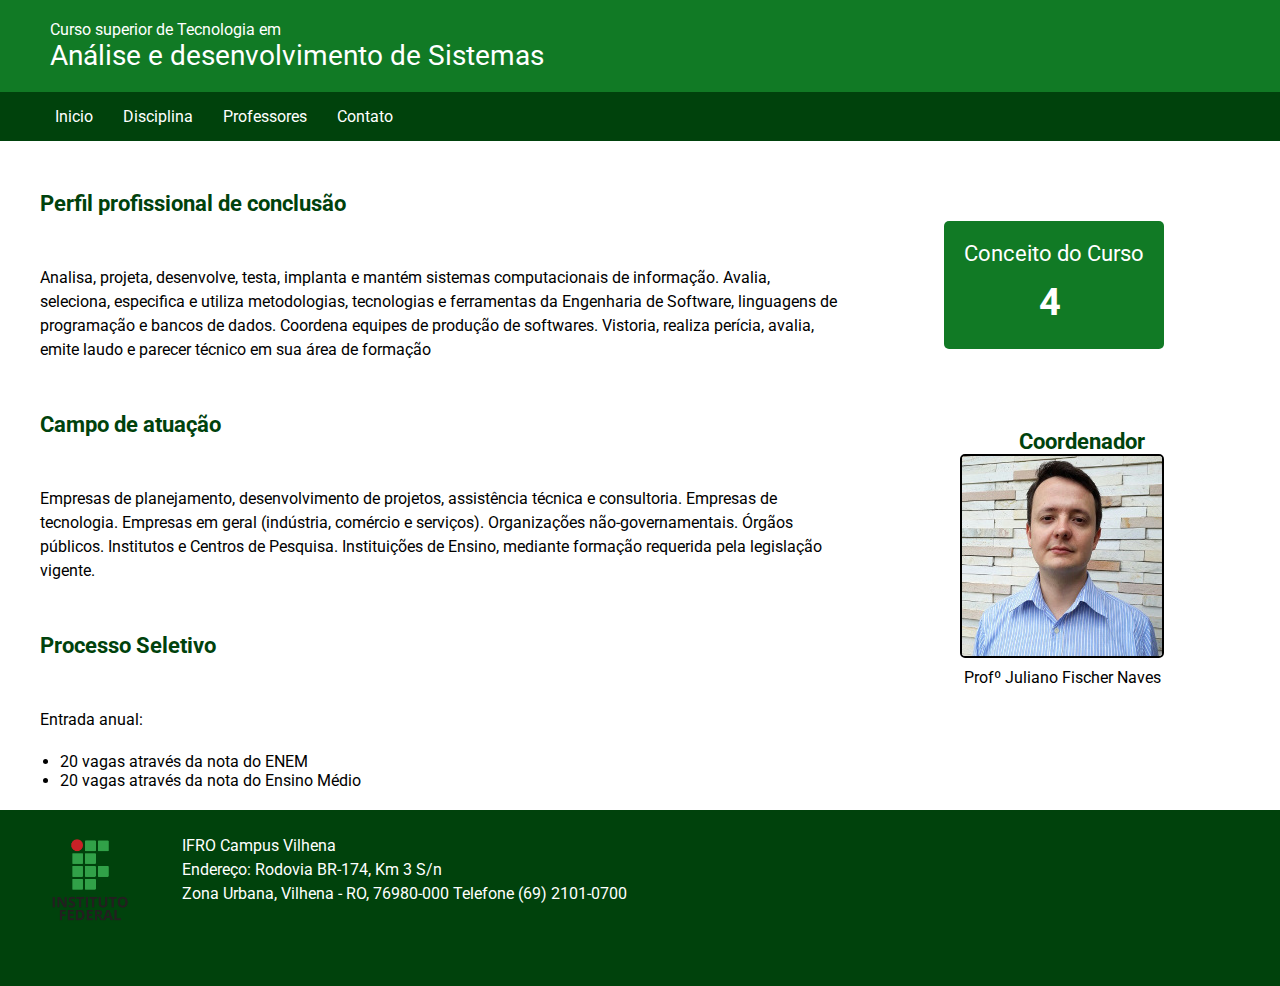
<file: index.html>
<!DOCTYPE html>
<html lang="PT-BR">
<head>
    <meta charset="UTF-8">
    <title>Curso CST em ADS</title>
    <link rel="stylesheet" href="estilo.css">
    <link href="https://fonts.googleapis.com/css?family=Roboto&display=swap" rel="stylesheet">
</head>
<body>
    <header class = "cabecalho">
        
        <div class="container">
            
            
            <div><a href="#"><img class = "cabecalho__imagem" src="imagens/icone_menu.png" alt="icone de menu"></a></div>
            <div class = "cabecalho__informacoes">
            <div class = "cabecalho_titulo">Curso superior de Tecnologia em</div>
            <div class = "cabecalho_titulo--menor">Análise e desenvolvimento de Sistemas</div> 
       </div>
          
        </div>
    
      <nav > 
              <ul class="cabecalho__menu container">
                      <li class="cabecalho__menu-item">Inicio</li>
                        <li class="cabecalho__menu-item">Disciplina</li>
                        <li class="cabecalho__menu-item">Professores</li>
                        <li class="cabecalho__menu-item">Contato</li>
                </ul>
        
            </nav>
    </header>
    <main class="sessoes__boxes container">
        <div>
                <div class = "corpo__artigos container">
                        <div>
                    <section class = "sessaoArtigo ">
                        <article>
                            <h1 class = "sessaoArtigo_titulo">Perfil profissional de conclusão</h1>
                            <p class = "sessaoArtigo_texto">Analisa, projeta, desenvolve, testa, implanta e mantém sistemas computacionais
                                de informação. Avalia, seleciona, especifica e utiliza metodologias, tecnologias
                                e ferramentas da Engenharia de Software, linguagens de programação e bancos
                                de dados. Coordena equipes de produção de softwares. Vistoria, realiza perícia,
                                avalia, emite laudo e parecer técnico em sua área de formação</p>
                        </article>
                    </section>
                </div>
                <div>
                    <section class = "sessaoArtigo ">
                        <article>
                            <h1 class = "sessaoArtigo_titulo">Campo de atuação</h1>
                            <p class = "sessaoArtigo_texto">Empresas de planejamento, desenvolvimento de projetos, assistência técnica e consultoria.
                Empresas de tecnologia.
                Empresas em geral (indústria, comércio e serviços).
                Organizações não-governamentais.
                Órgãos públicos.
                Institutos e Centros de Pesquisa.
                Instituições de Ensino, mediante formação requerida pela legislação vigente.
                            </p>
                        </article>
                    </section>
                </div>
                <div>
                    <section class="sessaoArtigo ">
                        <article>
                            <h1 class = "sessaoArtigo_titulo">Processo Seletivo</h1>
                                <div class = "sessaoArtigo_texto">Entrada anual:
                                </div>
                                <div>
                                    <ul class="sessaoArtigo__lista">
                                        <li>20 vagas através da nota do ENEM</li>
                                        <li>20 vagas através da nota do Ensino Médio</li>
                                    </ul>
                                </div>
                            
                        </article>
                    </section>
                </div>
               
                </div>
               
        </div>
        <div class="sessao__esquerdo">
        <div class = "sessao__conceito-professor">
                <section class = "sessaoConceito ">
                   
                    <div class = "sessaoConceito_Titulo">Conceito do Curso</div> 
                    <div class = "sessaoConceito_Nota">4</div> 
                
                    </div>
                </section>
                <div class = "sessaoCoordenador">
                <section class="sessaoArtigo">
                   
                            <div class = "titulo-professor"><strong>Coordenador</strong></div>
                            <div align = "center" >
                                <img class = "sessaoArtigo__imagem" src="imagens/juliano-naves.jpg" alt="professor Juliano">
                            </div>
                           
                                        <p class = "sessaoArtigo_texto--nomeCoordenador">Profº Juliano Fischer Naves</p>
                   
                </section>
            </div>
            </div>
    </main>
    
    <footer class = "rodape">
        <div class = "container">
            <img src="imagens/ifro_footer.png" alt="Logo do IFRO">
            <div class="rodape__texto">
                <div>IFRO Campus Vilhena</div>
                <div>
                   Endereço: Rodovia BR-174, Km 3 S/n
                </div>
                <div>
                    Zona Urbana, Vilhena - RO, 76980-000
                    Telefone (69) 2101-0700
                </div>
            </div>
        </div>
    </footer>
</body>
</html>
</file>
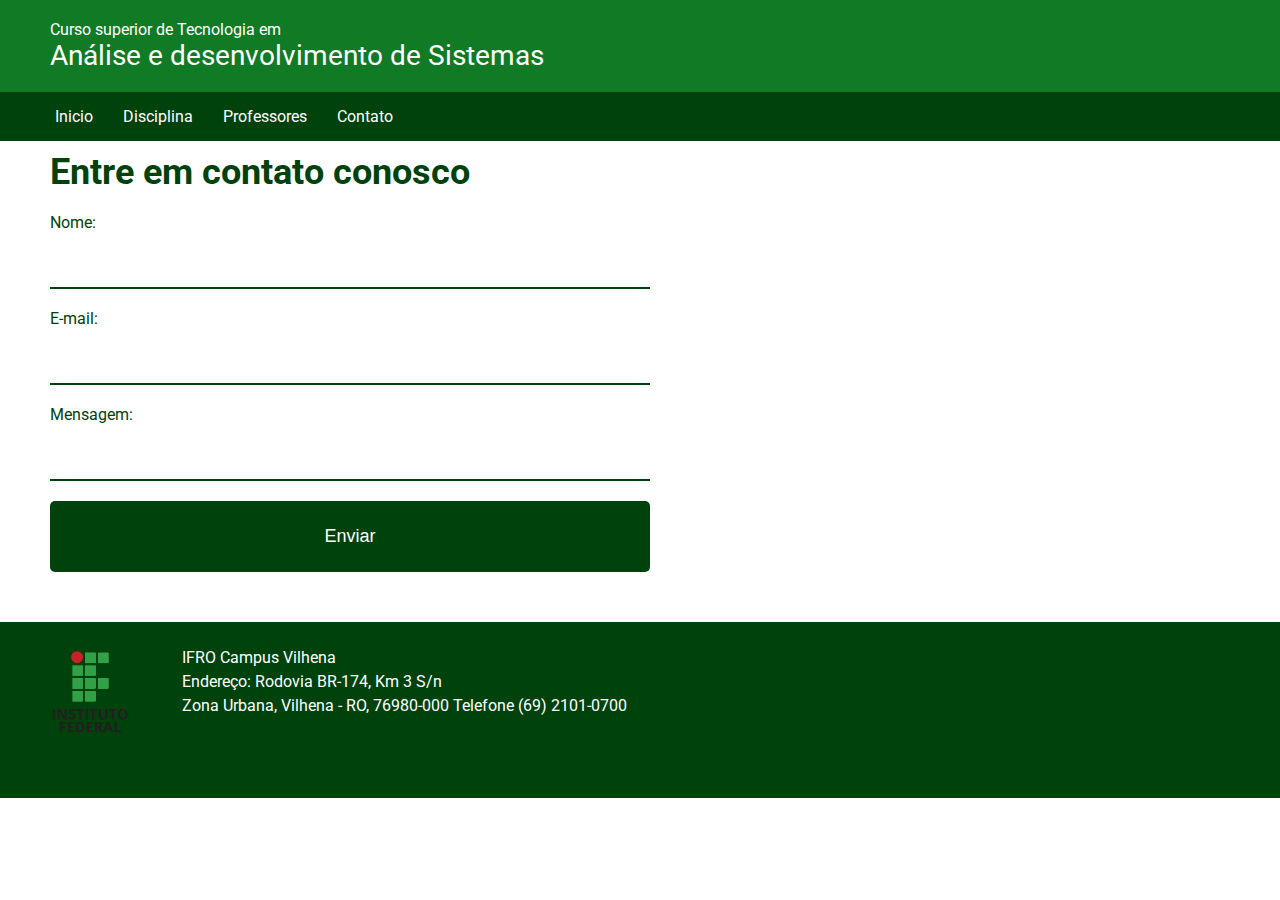
<file: contato.html>
<!DOCTYPE html>
<html lang="PT-BR">
<head>
    <meta charset="UTF-8">
    <title>Curso CST em ADS</title>
    <link rel="stylesheet" href="estilo.css">
    <link href="https://fonts.googleapis.com/css?family=Roboto&display=swap" rel="stylesheet">
</head>
<body>
    <header class = "cabecalho">
        
        <div class="container">
            
            
            <div><a href="#"><img class = "cabecalho__imagem" src="imagens/icone_menu.png" alt="icone de menu"></a></div>
            <div class = "cabecalho__informacoes">
            <div class = "cabecalho_titulo">Curso superior de Tecnologia em</div>
            <div class = "cabecalho_titulo--menor">Análise e desenvolvimento de Sistemas</div> 
       </div>
          
        </div>
    
      <nav > 
              <ul class="cabecalho__menu container">
                      <li class="cabecalho__menu-item">Inicio</li>
                        <li class="cabecalho__menu-item">Disciplina</li>
                        <li class="cabecalho__menu-item">Professores</li>
                        <li class="cabecalho__menu-item">Contato</li>
                </ul>
        
            </nav>
    </header>
<main class = "container">
    <h1 class="contato-titulo">Entre em contato conosco</h1>
<div class = "form">
    <form>
        <div>
            <div> <label class = "label" for="nome">Nome:</label></div>
            <div><input class = "form__enviar" type="text" name="nome" id="nome"></div>
        </div>
             <div>
                <div> <label class = "label" for="email">E-mail:</label></div>
                <div><input class = "form__enviar" type="text" name="email" id="email"></div>
            </div>
            <div>
                    <div> <label class = "label" for="email">Mensagem:</label></div>
                    <div><input class = "form__enviar" type="text" name="mensagem" id="email"></div>
                </div>
                <div>
                    <input class = "form__btn-enviar" type="submit" value="Enviar">
                </div>
    </form>
</div>
</main>
   
    <footer class = "rodape">
        <div class = "container">
            <img src="imagens/ifro_footer.png" alt="Logo do IFRO">
            <div class="rodape__texto">
                <div>IFRO Campus Vilhena</div>
                <div>
                   Endereço: Rodovia BR-174, Km 3 S/n
                </div>
                <div>
                    Zona Urbana, Vilhena - RO, 76980-000
                    Telefone (69) 2101-0700
                </div>
            </div>
        </div>
    </footer>
</body>
</html>
</file>
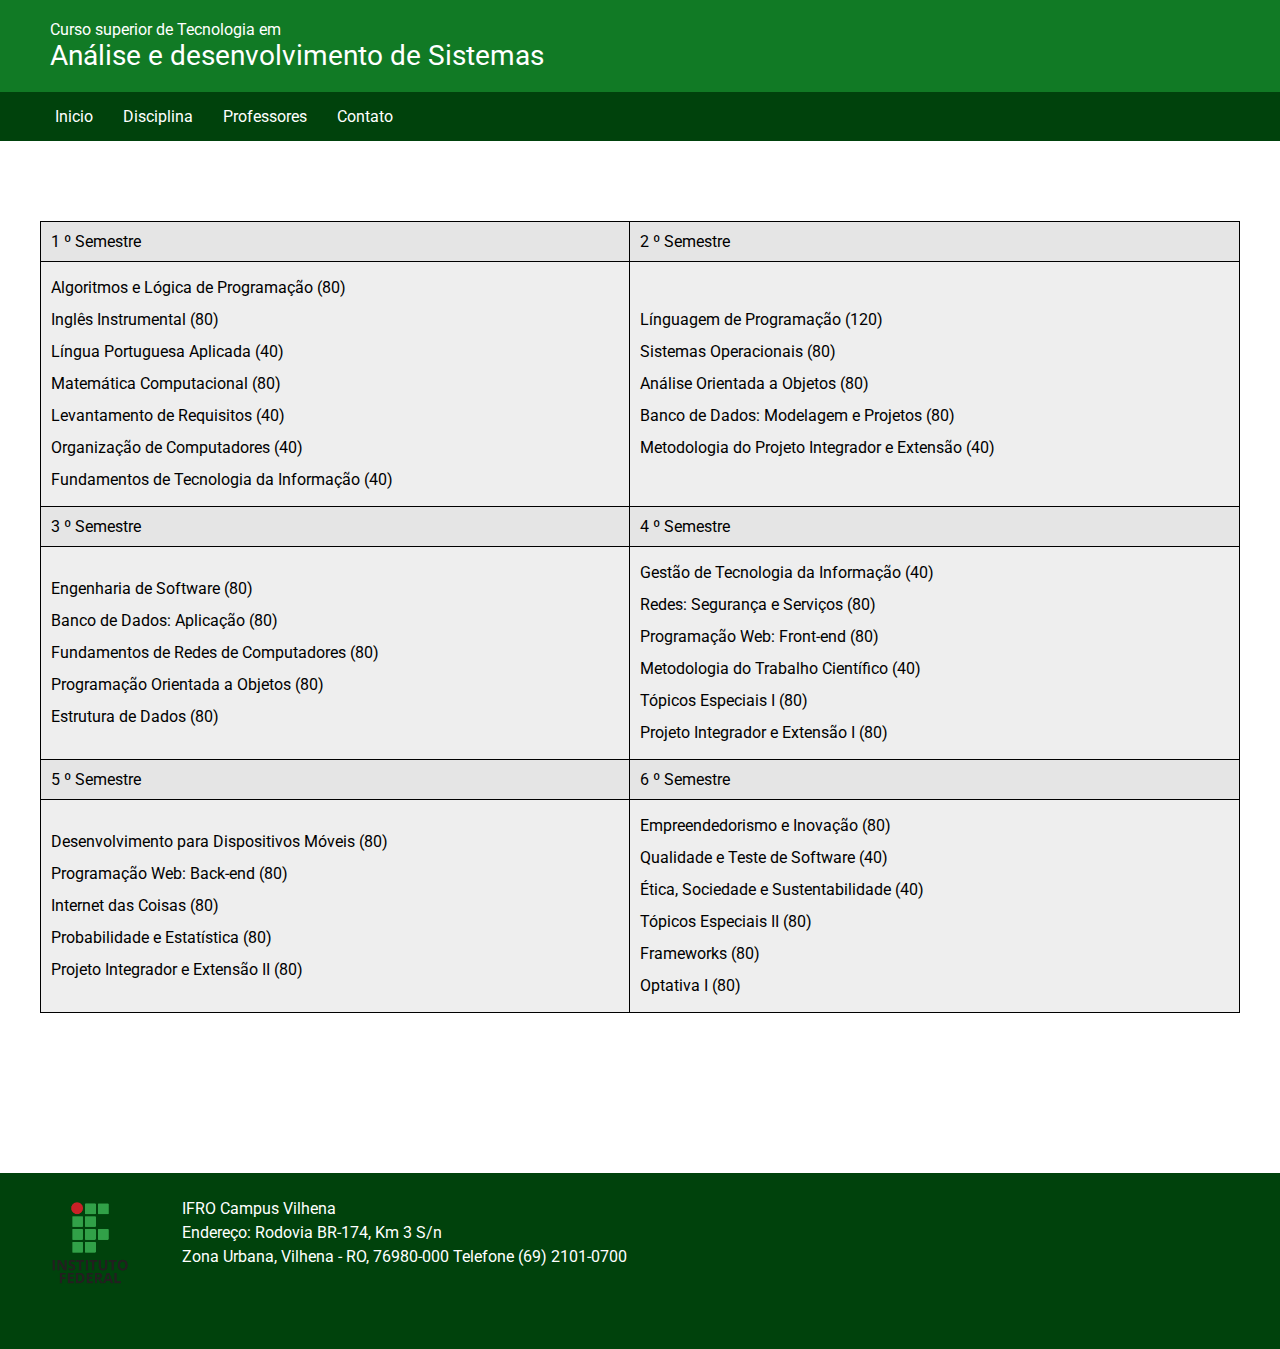
<file: disciplinas.html>
<!DOCTYPE html>
<html lang="PT-BR">
<head>
    <meta charset="UTF-8">
    <title>Curso CST em ADS</title>
    <link rel="stylesheet" href="estilo.css">
    <link href="https://fonts.googleapis.com/css?family=Roboto&display=swap" rel="stylesheet">
</head>
<body>
    <header class = "cabecalho">
        
        <div class="container">
            
            
            <div><a href="#"><img class = "cabecalho__imagem" src="imagens/icone_menu.png" alt="icone de menu"></a></div>
            <div class = "cabecalho__informacoes">
            <div class = "cabecalho_titulo">Curso superior de Tecnologia em</div>
            <div class = "cabecalho_titulo--menor">Análise e desenvolvimento de Sistemas</div> 
       </div>
          
        </div>
    
      <nav > 
              <ul class="cabecalho__menu container">
                      <li class="cabecalho__menu-item">Inicio</li>
                        <li class="cabecalho__menu-item">Disciplina</li>
                        <li class="cabecalho__menu-item">Professores</li>
                        <li class="cabecalho__menu-item">Contato</li>
                </ul>
        
            </nav>
    </header>
<main>
<table class="table container">
    <tr>
       <td class = "tabela-coluna__titulo">1 º Semestre</td>
       <td class = "tabela-coluna__titulo tabela__mobile">2 º Semestre</td>
    </tr>
    <tr>
            <td>
                <p>
                    Algoritmos e Lógica de Programação (80)<br> 
                    Inglês Instrumental (80) <br>
                    Língua Portuguesa Aplicada (40)<br> 
                    Matemática Computacional (80)<br>
                    Levantamento de Requisitos (40)<br> 
                    Organização de Computadores (40)<br>
                    Fundamentos de Tecnologia da Informação (40)<br>
                </p>
            </td>
            <td class = "tabela__mobile">
                <p>     Línguagem de Programação (120)<br> 
                        Sistemas Operacionais (80) <br>
                        Análise Orientada a Objetos (80)<br> 
                        Banco de Dados: Modelagem e Projetos (80)<br> 
                        Metodologia do Projeto Integrador e Extensão (40) <br>
                </p>
            </td>
    </tr>
    <tr>
        <td class = "tabela-coluna__titulo">3 º Semestre</td>
        <td class = "tabela-coluna__titulo tabela__mobile">4 º Semestre</td>
    </tr>
    <tr>
            <td>
                <p>
                    Engenharia de Software (80) <br>
                    Banco de Dados: Aplicação (80) <br>
                    Fundamentos de Redes de Computadores (80)<br> 
                    Programação Orientada a Objetos (80) <br>
                    Estrutura de Dados (80)</td>
                </p>
            <td class = "tabela__mobile"><p>
                   Gestão de Tecnologia da Informação (40) <br>
                    Redes: Segurança e Serviços (80) <br>
                    Programação Web: Front-end (80) <br>
                    Metodologia do Trabalho Científico (40)<br> 
                    Tópicos Especiais I (80) <br>
                    Projeto Integrador e Extensão I (80) <br>
            </p></td>
    </tr>
    <tr>
            <td class = "tabela-coluna__titulo">5 º Semestre</td>
            <td class = "tabela-coluna__titulo tabela__mobile">6 º Semestre</td>

        </tr>
        <tr>
            <td> <p>
                Desenvolvimento para Dispositivos Móveis (80)<br> 
                Programação Web: Back-end (80) <br>
                Internet das Coisas (80) <br>
                Probabilidade e Estatística (80) <br>
                Projeto Integrador e Extensão II (80)
            </p>
             </td>
            <td class = "tabela__mobile">
                <p>
                        Empreendedorismo e Inovação (80) <br>
                        Qualidade e Teste de Software (40) <br>
                        Ética, Sociedade e Sustentabilidade (40)<br> 
                        Tópicos Especiais II (80) <br>
                        Frameworks (80) <br>
                        Optativa I (80)<br>
                </p>
            </td>
        </tr>

       
</table>

</main>


   
    <footer class = "rodape">
        <div class = "container">
            <img src="imagens/ifro_footer.png" alt="Logo do IFRO">
            <div class="rodape__texto">
                <div>IFRO Campus Vilhena</div>
                <div>
                   Endereço: Rodovia BR-174, Km 3 S/n
                </div>
                <div>
                    Zona Urbana, Vilhena - RO, 76980-000
                    Telefone (69) 2101-0700
                </div>
            </div>
        </div>
    </footer>
</body>
</html>
</file>
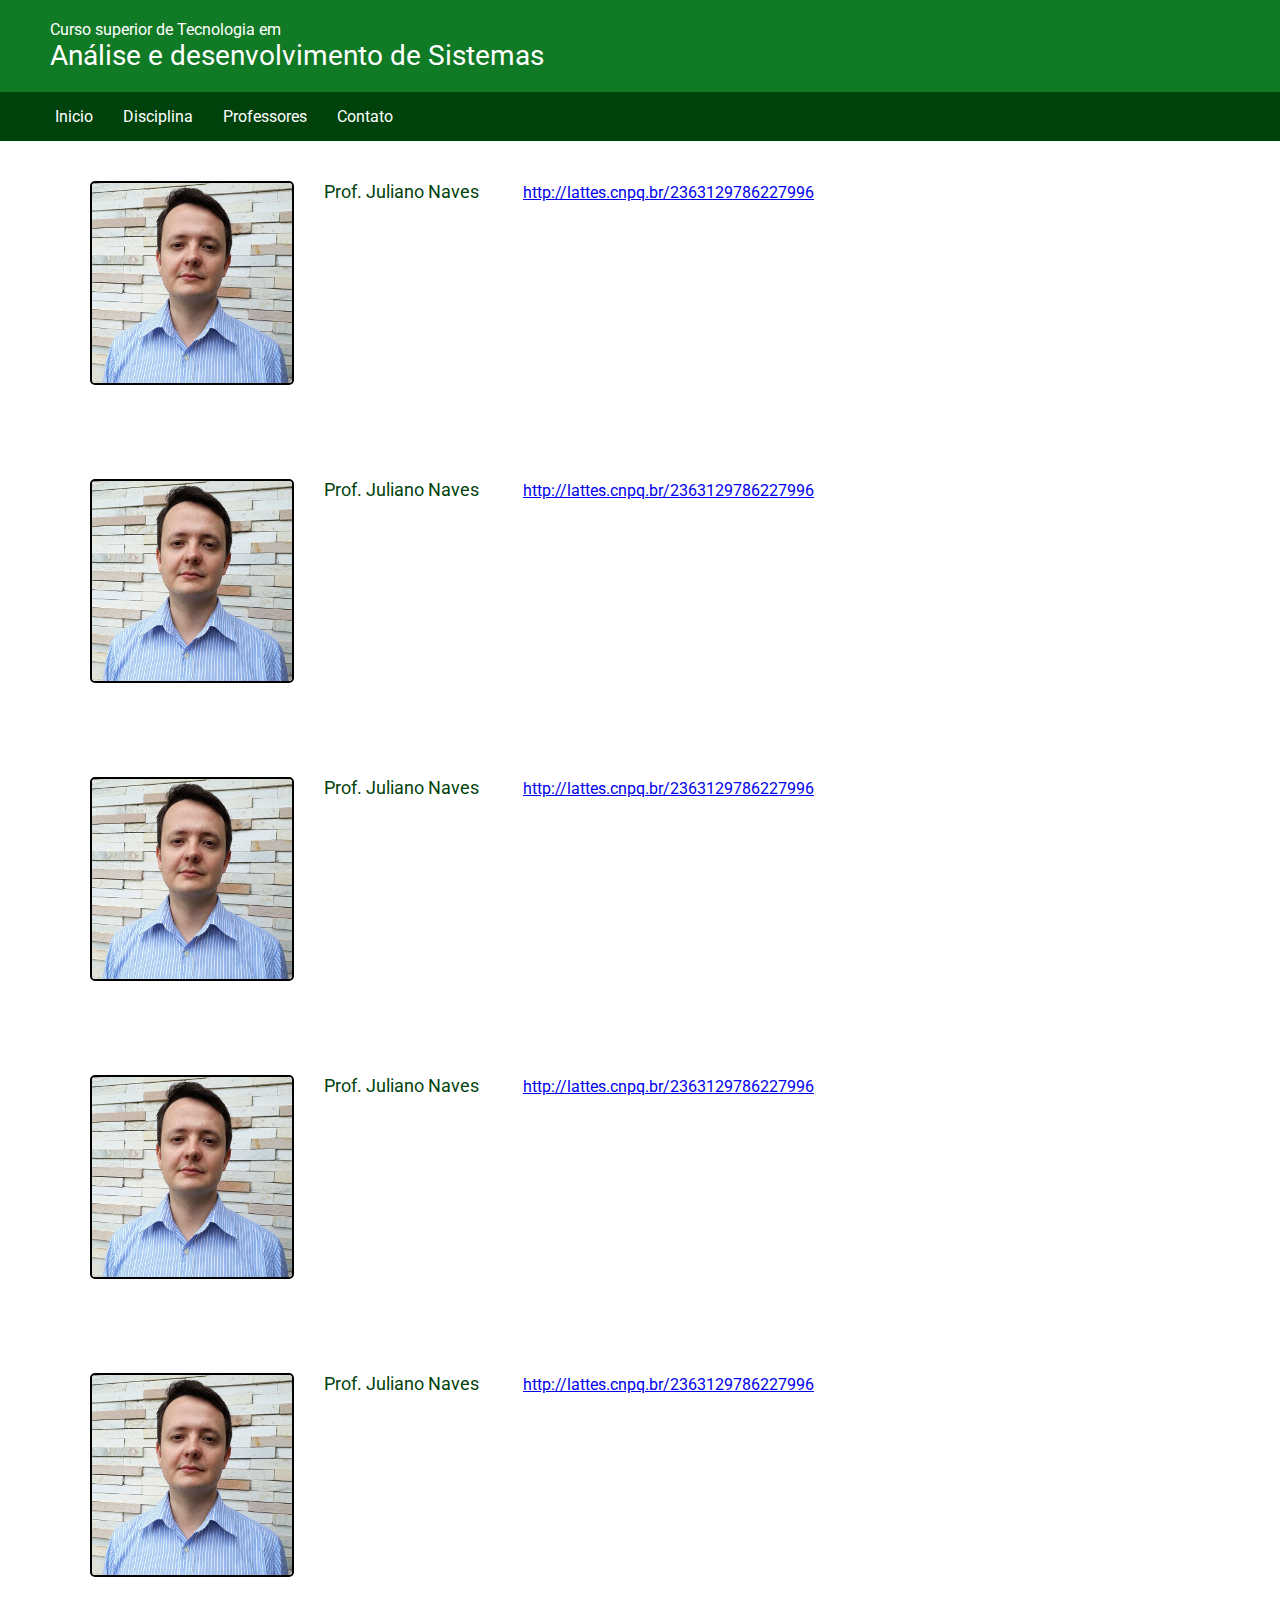
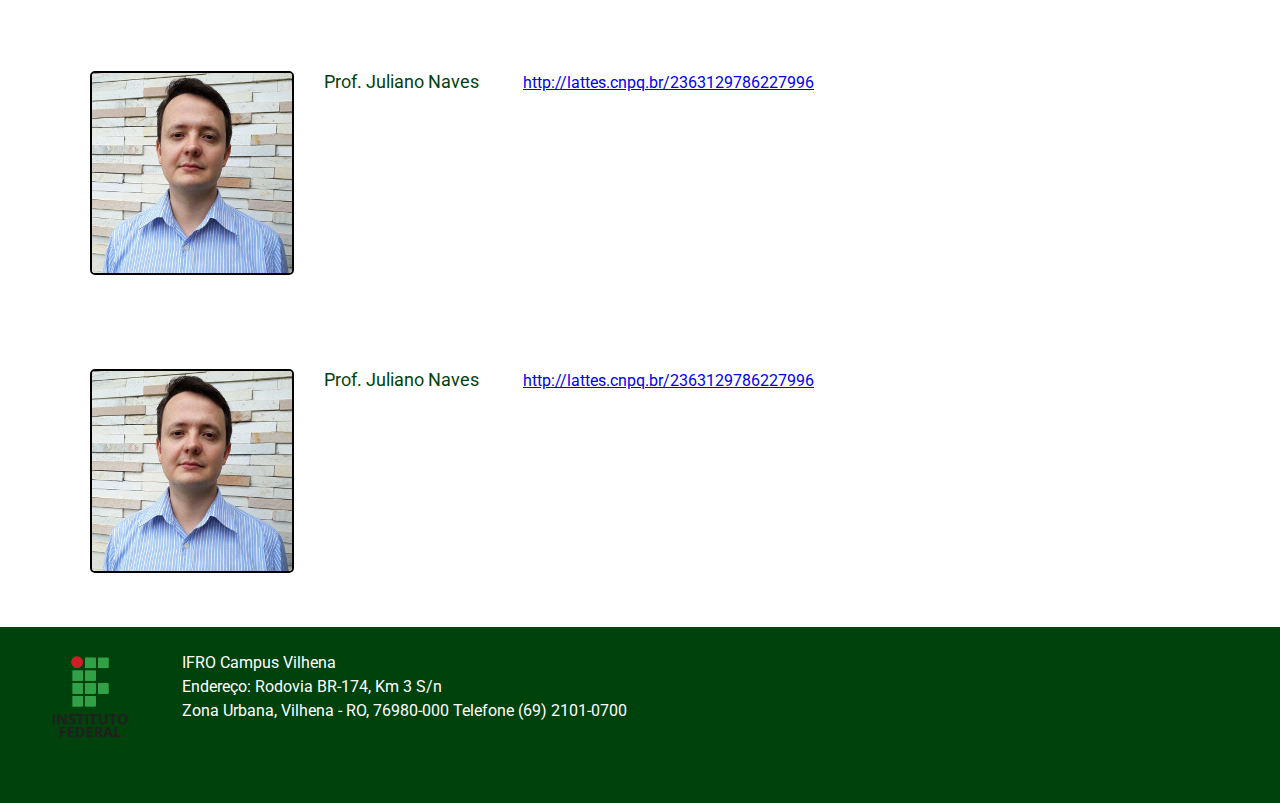
<file: professores.html>
<!DOCTYPE html>
<html lang="PT-BR">
<head>
    <meta charset="UTF-8">
    <title>Curso CST em ADS</title>
    <link rel="stylesheet" href="estilo.css">
    <link href="https://fonts.googleapis.com/css?family=Roboto&display=swap" rel="stylesheet">
</head>
<body>
    <header class = "cabecalho">
        
        <div class="container">
            
            
            <div><a href="#"><img class = "cabecalho__imagem" src="imagens/icone_menu.png" alt="icone de menu"></a></div>
            <div class = "cabecalho__informacoes">
            <div class = "cabecalho_titulo">Curso superior de Tecnologia em</div>
            <div class = "cabecalho_titulo--menor">Análise e desenvolvimento de Sistemas</div> 
       </div>
          
        </div>
    
      <nav > 
              <ul class="cabecalho__menu container">
                      <li class="cabecalho__menu-item">Inicio</li>
                        <li class="cabecalho__menu-item">Disciplina</li>
                        <li class="cabecalho__menu-item">Professores</li>
                        <li class="cabecalho__menu-item">Contato</li>
                </ul>
        
            </nav>
    </header>
<main class = "container professor-main">
<div class = "galeria-professores">
 <div class = "professor">
    <span><img class = "professor-img" src="imagens/juliano-naves.jpg" alt="foto do professor juliano"></span>
    <div> 
        <span class = "nome-professor">Prof. Juliano Naves</span>
        <span class = "link-curriculo"><a href="http://lattes.cnpq.br/2363129786227996">http://lattes.cnpq.br/2363129786227996</a></span>
    </div>    
</div>
<div class = "professor">
        <span><img class = "professor-img" src="imagens/juliano-naves.jpg" alt="foto do professor juliano"></span>
        <div> 
            <span class = "nome-professor">Prof. Juliano Naves</span>
            <span class = "link-curriculo"><a href="http://lattes.cnpq.br/2363129786227996">http://lattes.cnpq.br/2363129786227996</a></span>
        </div>    
    </div>
    <div class = "professor">
            <span><img class = "professor-img" src="imagens/juliano-naves.jpg" alt="foto do professor juliano"></span>
            <div> 
                <span class = "nome-professor">Prof. Juliano Naves</span>
                <span class = "link-curriculo"><a href="http://lattes.cnpq.br/2363129786227996">http://lattes.cnpq.br/2363129786227996</a></span>
            </div>    
        </div>
        <div class = "professor">
                <span><img class = "professor-img" src="imagens/juliano-naves.jpg" alt="foto do professor juliano"></span>
                <div> 
                    <span class = "nome-professor">Prof. Juliano Naves</span>
                    <span class = "link-curriculo"><a href="http://lattes.cnpq.br/2363129786227996">http://lattes.cnpq.br/2363129786227996</a></span>
                </div>    
            </div>
            <div class = "professor">
                    <span><img class = "professor-img" src="imagens/juliano-naves.jpg" alt="foto do professor juliano"></span>
                    <div> 
                        <span class = "nome-professor">Prof. Juliano Naves</span>
                        <span class = "link-curriculo"><a href="http://lattes.cnpq.br/2363129786227996">http://lattes.cnpq.br/2363129786227996</a></span>
                    </div>    
                </div>
                <div class = "professor">
                        <span><img class = "professor-img" src="imagens/juliano-naves.jpg" alt="foto do professor juliano"></span>
                        <div> 
                            <span class = "nome-professor">Prof. Juliano Naves</span>
                            <span class = "link-curriculo"><a href="http://lattes.cnpq.br/2363129786227996">http://lattes.cnpq.br/2363129786227996</a></span>
                        </div>    
                    </div>
                    <div class = "professor">
                            <span><img class = "professor-img" src="imagens/juliano-naves.jpg" alt="foto do professor juliano"></span>
                            <div> 
                                <span class = "nome-professor">Prof. Juliano Naves</span>
                                <span class = "link-curriculo"><a href="http://lattes.cnpq.br/2363129786227996">http://lattes.cnpq.br/2363129786227996</a></span>
                            </div>    
                        </div>


</div>
</main>
    <footer class = "rodape">
        <div class = "container">
            <img src="imagens/ifro_footer.png" alt="Logo do IFRO">
            <div class="rodape__texto">
                <div>IFRO Campus Vilhena</div>
                <div>
                   Endereço: Rodovia BR-174, Km 3 S/n
                </div>
                <div>
                    Zona Urbana, Vilhena - RO, 76980-000
                    Telefone (69) 2101-0700
                </div>
            </div>
        </div>
    </footer>
</body>
</html>
</file>
<file: estilo.css>
*{
    margin: 0; padding: 0; box-sizing: border-box;
}
.container{
    max-width: 1200px;
    margin: 0 auto !important;
}
.cabecalho{
    background-color: #117A25;
}
.cabecalho_titulo{
    color: white;
    font-size: 16px;
}
.cabecalho_titulo--menor{
    color: white;
    font-size: 28px;
}
.cabecalho__menu{
    display: flex;
    flex-direction: row;
    
    
}
nav{
    background-color:#00420C;
}

@media (max-width:1000px){
    nav{
        display: none;
    }
}
.cabecalho__informacoes{
    margin-left: 90px;
    padding: 10px;
}
     .cabecalho__imagem{
    margin-bottom: -60px; 
    }

    @media (min-width:1000px){
        .cabecalho__imagem{
            display: none;
        }

        .cabecalho__informacoes{
        margin-left:10px;
        padding: 20px 0px 20px 0px;
        }
    }

.cabecalho__menu-item{
padding: 15px;
list-style: none;
color: white;
}
.rodape{
    background-color: #00420C;
    color: white;
    padding: 20px;
}

.rodape img {
    max-width: 100px;
    margin-left: auto;
    margin-right: auto;
    display: block;
}


@media(min-width:1000px){
    .rodape img {
        display: inline;

    }
    .rodape__texto{
        margin: -100px 82px 60px 142px !important;
    }
}

.rodape__texto{
    margin: 10px 100px 15px 100px;
    line-height: 1.5;
}
html{
    font-family: 'Roboto', sans-serif;
}
.sessaoConceito{

display: flex;
flex-direction: column;
justify-content: center;
background: #117A25;
border-radius: 5px;
margin: 80px auto;
max-width: 400px;

}
@media(min-width:1000px){
    .sessaoConceito{
       margin-left: 0;
       margin-right: 0; 
        }
}

    .sessaoConceito_Titulo{
font-size: 22px;
margin: 0 auto;
color: #FFFFFF;
padding-top: 20px;
    }
    .sessaoConceito_Nota{
        width: 29px;

font-style: normal;
font-weight: bold;
font-size: 38px;
line-height: 45px;
margin: 14px auto;
color: #FFFFFF;
padding-bottom: 10px;
    }
.sessaoArtigo {
        margin: 40px auto;
    
}

@media(min-width:1000px){
    .sessaoArtigo{
       margin-left: 0;
       margin-right: 0;
        }
        .sessaoCoordenador{
            margin-top: 20%;
        }
        .sessaoConceito{
            margin-left: -20%;
        }
}
.sessaoArtigo_titulo{

color: #00420C;
text-align: center;
font-size: 22px;


}
.sessaoArtigo_texto{
margin: 10px 100px 15px 100px;
}
.sessaoArtigo_texto--nomeCoordenador{
   text-align: center;
   margin-top: 10px;
    }
.sessaoArtigo__lista{

margin: 10px 100px 15px 120px;
}
.sessaoArtigo__imagem{
  
    border: 2px #000 solid ;
    border-radius: 5px;
    display: block;
    margin-top: 10px;
    text-align: center;
}
.corpo__artigos{
    margin-left: 10px;
}
@media (min-width: 1000px){
    .corpo__artigos{
        display: flex;
        flex-direction: column;
        flex-wrap: wrap;
    }
    .sessaoArtigo__imagem{
    margin-top: 96%;
    
    }

    .sessaoArtigo{
        /* max-width: 900px;
        margin-left: 50px; */
    }
}


.titulo-professor{ 
    color: #00420C;
    text-align: center;
    font-size: 22px;
        }

@media (min-width: 1000px){
    .sessoes__boxes{
        display: flex;
    }

.titulo-professor{ 
    margin-bottom: -96%;
    margin-left: 20%;
}
.sessao__esquerdo{
    margin-left: 10%;
}

    }
@media (min-width: 1000px){
    .sessaoArtigo{
        margin:0px !important;
        max-width: 800px;
    }

    .sessaoArtigo_texto{
        margin:0px;
        line-height: 1.5;
    }
    .sessaoArtigo__lista{
        margin:20px;
    }
    .sessaoArtigo_titulo{
        margin: 50px auto;
        text-align: left;
        
    }
    .sessao__conceito-professor{
       margin-left: 10%;
    }
    .sessaoConceito{
        /* max-width: 300px;
        max-height: 700px; */
    }
    .professor{
        /* max-width: 250px !important; */
    }
}

/*DOCUMENTO 2 - DISCIPLINAS*/
.table {
    width: 100%;
    margin-top: 80px !important;
    margin-bottom: 160px !important;
  }
  .table , .table th, .table td{
    border: 1px black solid;
    border-collapse: collapse;
    padding: 15px;
   
  }
  .table td p{
    line-height: 2.0;
    text-align: initial;
  }
  .table th, .table td {
    padding: 10px;
  }
  .table tr:nth-child(even){
    background-color: #EEEEEE;
  }
  .table tr:nth-child(1){
    background-color: gray;
    color: black;
  }
  
 .tabela-coluna__titulo{
     background-color: #E5E5E5;
 }

@media (max-width: 1000px){
    .tabela__mobile{
        display: none;
    }

    .table{
        width: 70%;
       
     
    }
 }
/*DOCUMENTO DE CONTATO*/
 .form__enviar{
 padding: 5px;
 border:0;
 border-bottom: 2px solid #00420C;
 padding: 10px;
 width: 80%;
 margin:10px;
 }

 .label{
     padding: 10px;
     color: #00420C;
     display: flex;
     justify-content: left;
     margin-left: 9%;
 }

 .contato-titulo{
     font-size: 36px;
     color:#00420C;
     margin:10px;
     text-align: center;
 }

 .form__btn-enviar{
    background-color:#00420C;
    border: 0;
    border-radius: 5px;
    width: 80%;
    color: white;
    padding: 25px;
    margin: 10px;
    margin-bottom: 50px;
    font-size: 18px;
 }

 @media (min-width: 1000px){
    .form__btn-enviar{
        width: 50%;
    }

    .form__enviar{
        width: 50%; 
        }   
    .form{
        text-align: left !important;
    } 
    .label{
        text-align: left !important;
        margin: 0;
    }
    .contato-titulo{
       text-align: left;
    }

 }

 .form{
     text-align: center;
 }

 /*DOCUMENTO PROFESSOR*/

 .professor{
     display: flex;
     flex-direction: row !important;
     align-self: start !important;
     padding: 40px !important;
     min-width: 600px;
 }
 .professor-img{
    border: 2px #000 solid ;
    border-radius: 5px;
    margin: 10px;
    margin-top: 0px;
    
 }
.nome-professor{
    font-size: 18px;
    color:#00420C;
    text-align: top;
    min-width: 200px;
    padding: 20px;
    margin-top: 30px !important;
    
}
.link-curriculo{
    padding: 20px;
}
.galeria-professores{
    display: flex;
    flex-wrap: wrap;
}
</file>
